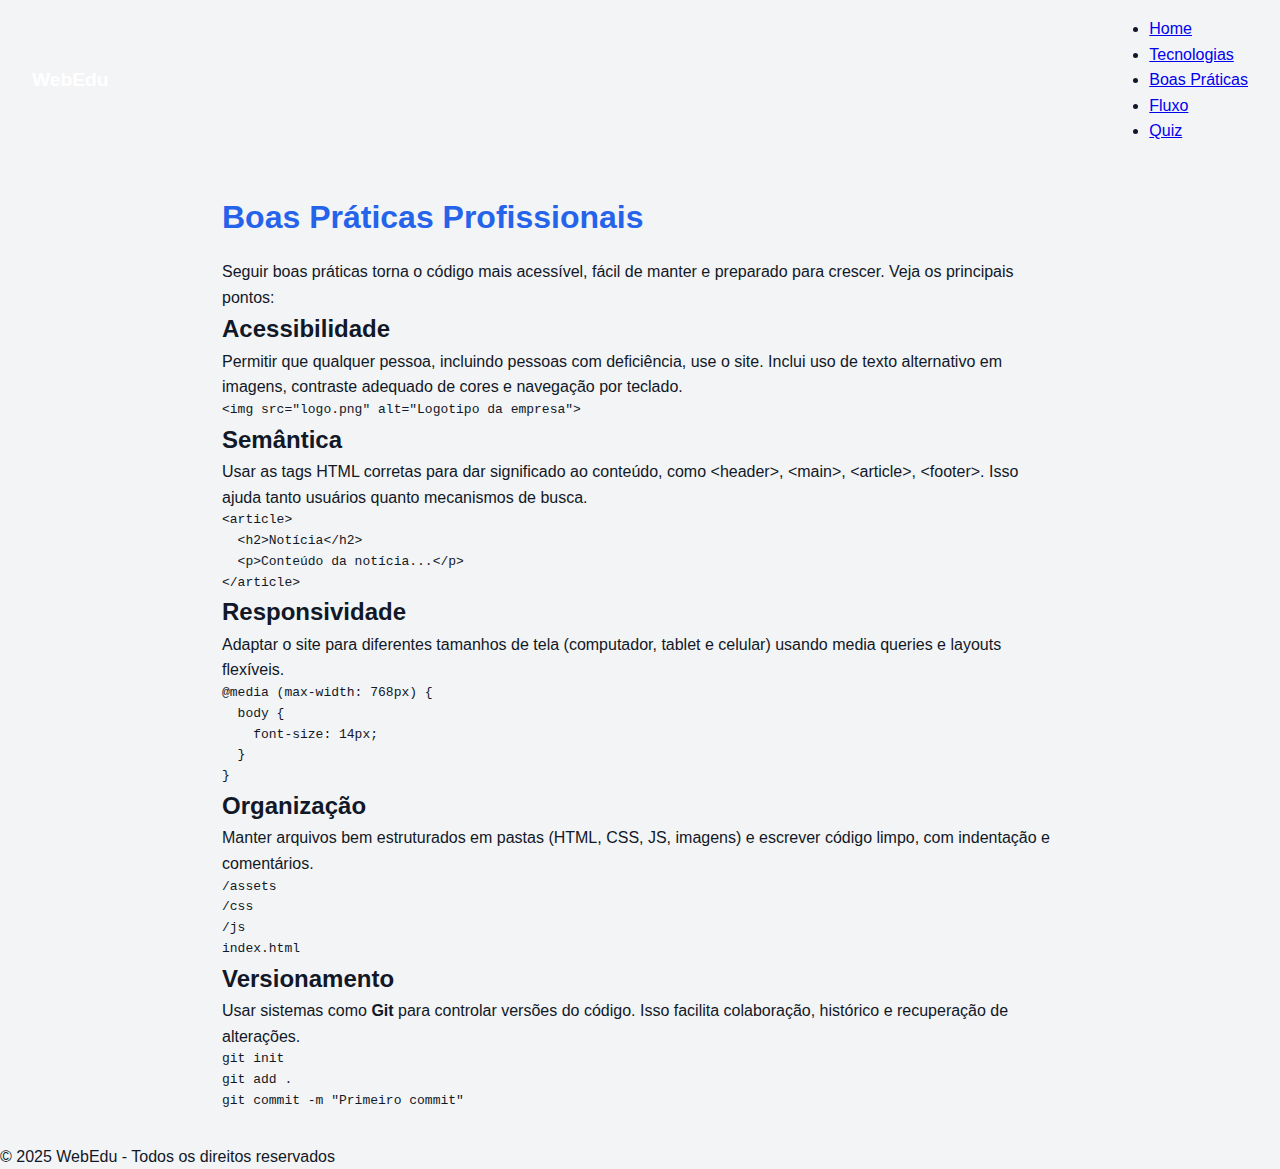
<file: boas-praticas.html>
<!DOCTYPE html>
<html lang="pt-BR">
<head>
  <meta charset="UTF-8">
  <meta name="viewport" content="width=device-width, initial-scale=1.0">
  <title>Boas Práticas</title>
  <link rel="stylesheet" href="style.css">
  <script defer src="app.js"></script>
</head>
<body>
  <header>
    <nav class="navbar">
      <a href="index.html" class="logo">WebEdu</a>
      <ul class="nav-links">
        <li><a href="index.html">Home</a></li>
        <li><a href="tecnologias.html">Tecnologias</a></li>
        <li><a href="boas-praticas.html" class="active">Boas Práticas</a></li>
        <li><a href="fluxo.html">Fluxo</a></li>
        <li><a href="quiz.html">Quiz</a></li>
      </ul>
    </nav>
  </header>

  <main class="content">
    <h1>Boas Práticas Profissionais</h1>
    <p>Seguir boas práticas torna o código mais acessível, fácil de manter e preparado para crescer. Veja os principais pontos:</p>

    <section class="practice">
      <h2>Acessibilidade</h2>
      <p>Permitir que qualquer pessoa, incluindo pessoas com deficiência, use o site. Inclui uso de texto alternativo em imagens, contraste adequado de cores e navegação por teclado.</p>
      <pre><code>&lt;img src="logo.png" alt="Logotipo da empresa"&gt;</code></pre>
    </section>

    <section class="practice">
      <h2>Semântica</h2>
      <p>Usar as tags HTML corretas para dar significado ao conteúdo, como &lt;header&gt;, &lt;main&gt;, &lt;article&gt;, &lt;footer&gt;. Isso ajuda tanto usuários quanto mecanismos de busca.</p>
      <pre><code>&lt;article&gt;
  &lt;h2&gt;Notícia&lt;/h2&gt;
  &lt;p&gt;Conteúdo da notícia...&lt;/p&gt;
&lt;/article&gt;</code></pre>
    </section>

    <section class="practice">
      <h2>Responsividade</h2>
      <p>Adaptar o site para diferentes tamanhos de tela (computador, tablet e celular) usando media queries e layouts flexíveis.</p>
      <pre><code>@media (max-width: 768px) {
  body {
    font-size: 14px;
  }
}</code></pre>
    </section>

    <section class="practice">
      <h2>Organização</h2>
      <p>Manter arquivos bem estruturados em pastas (HTML, CSS, JS, imagens) e escrever código limpo, com indentação e comentários.</p>
      <pre><code>/assets
/css
/js
index.html</code></pre>
    </section>

    <section class="practice">
      <h2>Versionamento</h2>
      <p>Usar sistemas como <strong>Git</strong> para controlar versões do código. Isso facilita colaboração, histórico e recuperação de alterações.</p>
      <pre><code>git init
git add .
git commit -m "Primeiro commit"</code></pre>
    </section>
  </main>

  <footer>
    <p>&copy; 2025 WebEdu - Todos os direitos reservados</p>
  </footer>
</body>
</html>
</file>
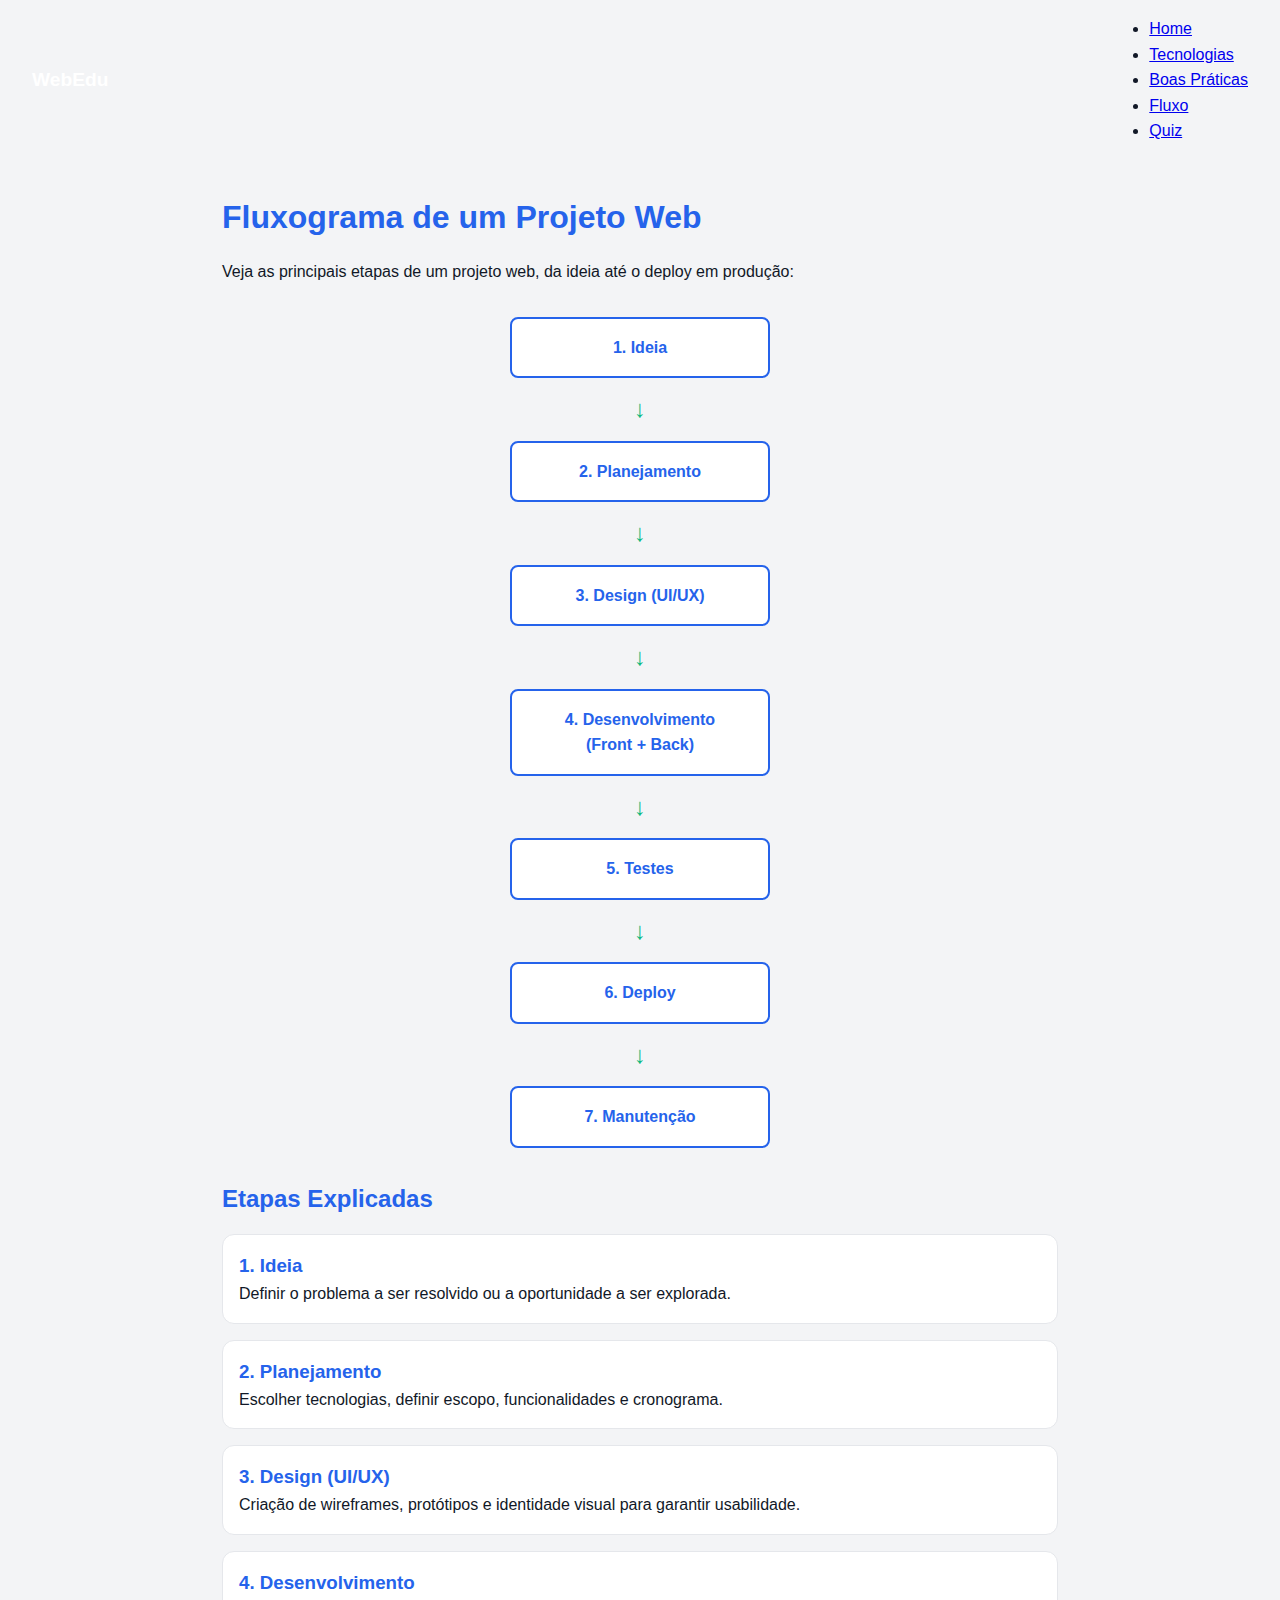
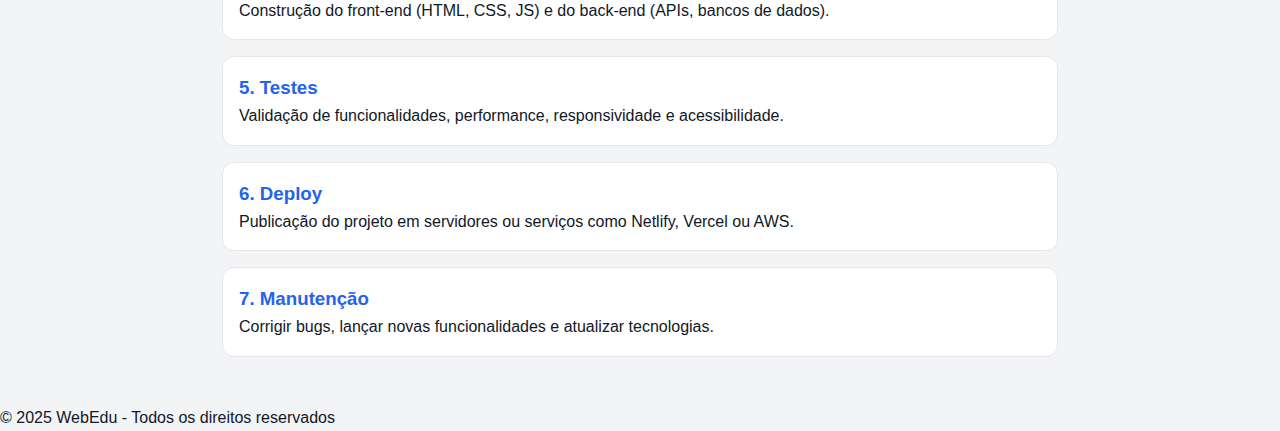
<file: fluxo.html>
<!DOCTYPE html>
<html lang="pt-BR">
<head>
  <meta charset="UTF-8">
  <meta name="viewport" content="width=device-width, initial-scale=1.0">
  <title>Fluxo do Projeto</title>
  <link rel="stylesheet" href="style.css">
  <script defer src="app.js"></script>
</head>
<body>
  <header>
    <nav class="navbar">
      <a href="index.html" class="logo">WebEdu</a>
      <ul class="nav-links">
        <li><a href="index.html">Home</a></li>
        <li><a href="tecnologias.html">Tecnologias</a></li>
        <li><a href="boas-praticas.html">Boas Práticas</a></li>
        <li><a href="fluxo.html" class="active">Fluxo</a></li>
        <li><a href="quiz.html">Quiz</a></li>
      </ul>
    </nav>
  </header>

  <main class="content">
    <h1>Fluxograma de um Projeto Web</h1>
    <p>Veja as principais etapas de um projeto web, da ideia até o deploy em produção:</p>

    <section class="fluxograma">
      <div class="step">1. Ideia</div>
      <div class="arrow">↓</div>
      <div class="step">2. Planejamento</div>
      <div class="arrow">↓</div>
      <div class="step">3. Design (UI/UX)</div>
      <div class="arrow">↓</div>
      <div class="step">4. Desenvolvimento (Front + Back)</div>
      <div class="arrow">↓</div>
      <div class="step">5. Testes</div>
      <div class="arrow">↓</div>
      <div class="step">6. Deploy</div>
      <div class="arrow">↓</div>
      <div class="step">7. Manutenção</div>
    </section>

    <section class="etapas">
      <h2>Etapas Explicadas</h2>

      <article>
        <h3>1. Ideia</h3>
        <p>Definir o problema a ser resolvido ou a oportunidade a ser explorada.</p>
      </article>

      <article>
        <h3>2. Planejamento</h3>
        <p>Escolher tecnologias, definir escopo, funcionalidades e cronograma.</p>
      </article>

      <article>
        <h3>3. Design (UI/UX)</h3>
        <p>Criação de wireframes, protótipos e identidade visual para garantir usabilidade.</p>
      </article>

      <article>
        <h3>4. Desenvolvimento</h3>
        <p>Construção do front-end (HTML, CSS, JS) e do back-end (APIs, bancos de dados).</p>
      </article>

      <article>
        <h3>5. Testes</h3>
        <p>Validação de funcionalidades, performance, responsividade e acessibilidade.</p>
      </article>

      <article>
        <h3>6. Deploy</h3>
        <p>Publicação do projeto em servidores ou serviços como Netlify, Vercel ou AWS.</p>
      </article>

      <article>
        <h3>7. Manutenção</h3>
        <p>Corrigir bugs, lançar novas funcionalidades e atualizar tecnologias.</p>
      </article>
    </section>
  </main>

  <footer>
    <p>&copy; 2025 WebEdu - Todos os direitos reservados</p>
  </footer>
</body>
</html>
</file>
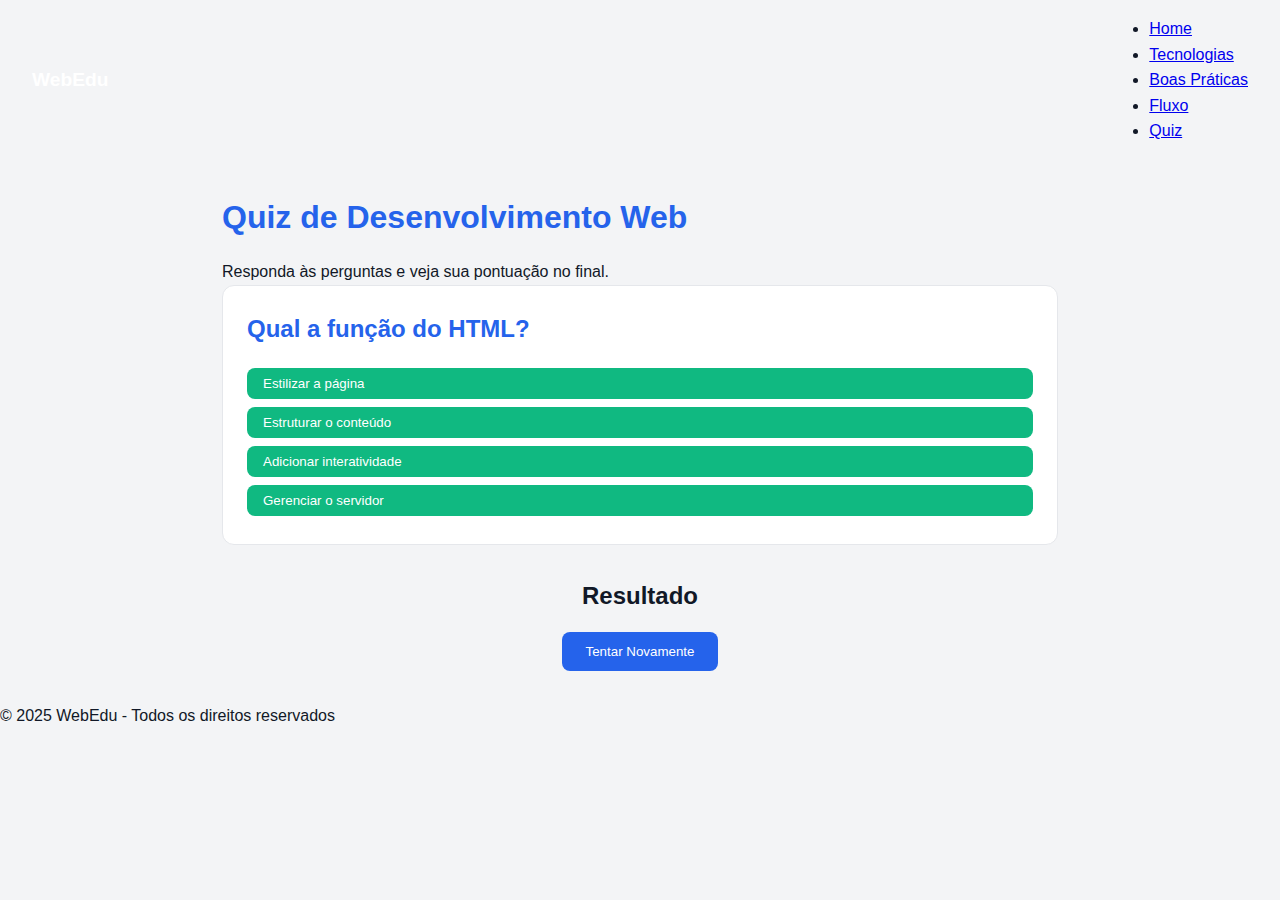
<file: quiz.html>
<!DOCTYPE html>
<html lang="pt-BR">
<head>
  <meta charset="UTF-8">
  <meta name="viewport" content="width=device-width, initial-scale=1.0">
  <title>Quiz Web</title>
  <link rel="stylesheet" href="style.css">
  <script defer src="app.js"></script>
</head>
<body>
  <header>
    <nav class="navbar">
      <a href="index.html" class="logo">WebEdu</a>
      <ul class="nav-links">
        <li><a href="index.html">Home</a></li>
        <li><a href="tecnologias.html">Tecnologias</a></li>
        <li><a href="boas-praticas.html">Boas Práticas</a></li>
        <li><a href="fluxo.html">Fluxo</a></li>
        <li><a href="quiz.html" class="active">Quiz</a></li>
      </ul>
    </nav>
  </header>

  <main class="content">
    <h1>Quiz de Desenvolvimento Web</h1>
    <p>Responda às perguntas e veja sua pontuação no final.</p>

    <section id="quiz-container"></section>

    <div id="quiz-result" class="hidden">
      <h2>Resultado</h2>
      <p id="score"></p>
      <button onclick="restartQuiz()">Tentar Novamente</button>
    </div>
  </main>

  <footer>
    <p>&copy; 2025 WebEdu - Todos os direitos reservados</p>
  </footer>
</body>
</html>
</file>
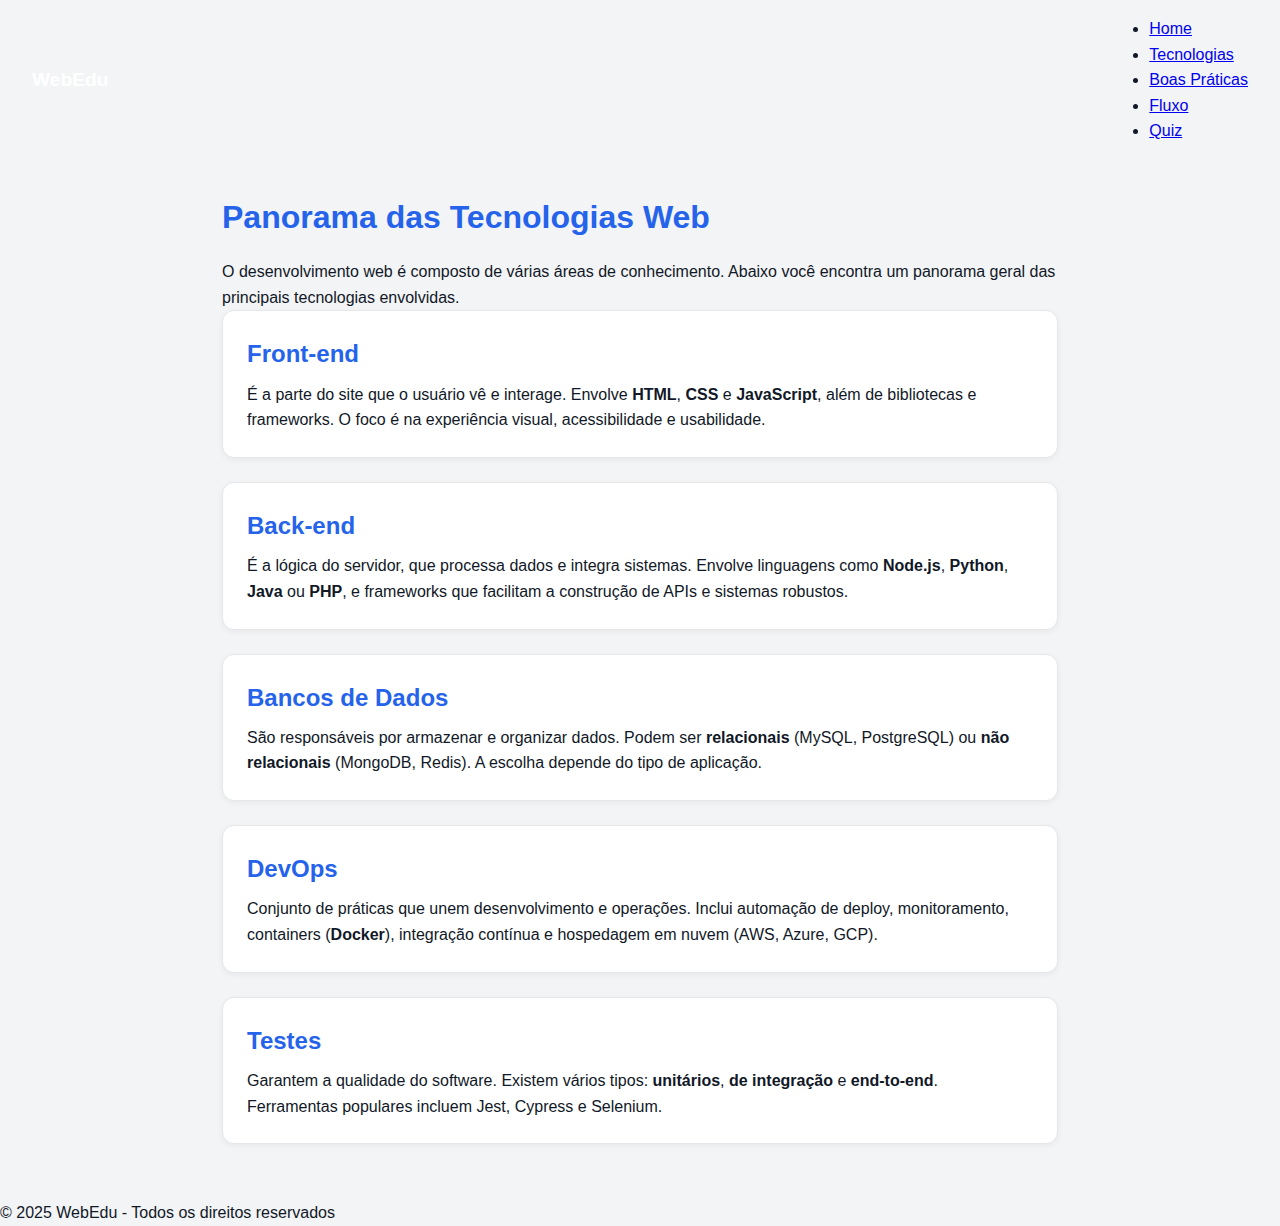
<file: tecnologias.html>
<!DOCTYPE html>
<html lang="pt-BR">
<head>
  <meta charset="UTF-8">
  <meta name="viewport" content="width=device-width, initial-scale=1.0">
  <title>Tecnologias Web</title>
  <link rel="stylesheet" href="style.css">
  <script defer src="app.js"></script>
</head>
<body>
  <header>
    <nav class="navbar">
      <a href="index.html" class="logo">WebEdu</a>
      <ul class="nav-links">
        <li><a href="index.html">Home</a></li>
        <li><a href="tecnologias.html" class="active">Tecnologias</a></li>
        <li><a href="boas-praticas.html">Boas Práticas</a></li>
        <li><a href="fluxo.html">Fluxo</a></li>
        <li><a href="quiz.html">Quiz</a></li>
      </ul>
    </nav>
  </header>

  <main class="content">
    <h1>Panorama das Tecnologias Web</h1>
    <p>O desenvolvimento web é composto de várias áreas de conhecimento. Abaixo você encontra um panorama geral das principais tecnologias envolvidas.</p>

    <section class="tech-section">
      <h2>Front-end</h2>
      <p>É a parte do site que o usuário vê e interage. Envolve <strong>HTML</strong>, <strong>CSS</strong> e <strong>JavaScript</strong>, além de bibliotecas e frameworks. O foco é na experiência visual, acessibilidade e usabilidade.</p>
    </section>

    <section class="tech-section">
      <h2>Back-end</h2>
      <p>É a lógica do servidor, que processa dados e integra sistemas. Envolve linguagens como <strong>Node.js</strong>, <strong>Python</strong>, <strong>Java</strong> ou <strong>PHP</strong>, e frameworks que facilitam a construção de APIs e sistemas robustos.</p>
    </section>

    <section class="tech-section">
      <h2>Bancos de Dados</h2>
      <p>São responsáveis por armazenar e organizar dados. Podem ser <strong>relacionais</strong> (MySQL, PostgreSQL) ou <strong>não relacionais</strong> (MongoDB, Redis). A escolha depende do tipo de aplicação.</p>
    </section>

    <section class="tech-section">
      <h2>DevOps</h2>
      <p>Conjunto de práticas que unem desenvolvimento e operações. Inclui automação de deploy, monitoramento, containers (<strong>Docker</strong>), integração contínua e hospedagem em nuvem (AWS, Azure, GCP).</p>
    </section>

    <section class="tech-section">
      <h2>Testes</h2>
      <p>Garantem a qualidade do software. Existem vários tipos: <strong>unitários</strong>, <strong>de integração</strong> e <strong>end-to-end</strong>. Ferramentas populares incluem Jest, Cypress e Selenium.</p>
    </section>
  </main>

  <footer>
    <p>&copy; 2025 WebEdu - Todos os direitos reservados</p>
  </footer>
</body>
</html>
</file>
<file: style.css>
/* Variáveis */
:root {
  --color-primary: #2563EB; /* azul */
  --color-secondary: #10B981; /* verde */
  --color-text: #111827;
  --color-bg: #F3F4F6;
  --color-border: #E5E7EB;
  --font-title: 'Poppins', sans-serif;
  --font-text: 'Inter', sans-serif;
}

/* Reset básico */
* {
  margin: 0;
  padding: 0;
  box-sizing: border-box;
}

body {
  font-family: var(--font-text);
  background: var(--color-bg);
  color: var(--color-text);
  line-height: 1.6;
}

/* Cabeçalho */
.site-header {
  background: var(--color-primary);
  color: white;
  position: fixed;
  width: 100%;
  top: 0;
  z-index: 100;
}

.navbar {
  display: flex;
  justify-content: space-between;
  align-items: center;
  padding: 1rem 2rem;
}

.logo {
  color: white;
  font-weight: bold;
  font-size: 1.2rem;
  text-decoration: none;
  display: flex;
  align-items: center;
  gap: 0.5rem;
}

.menu {
  list-style: none;
  display: flex;
  gap: 1rem;
}

.menu a {
  color: white;
  text-decoration: none;
}

.menu-toggle {
  display: none;
  background: none;
  border: none;
  color: white;
  font-size: 1.5rem;
}

/* Mobile */
@media (max-width: 768px) {
  .menu {
    display: none;
    flex-direction: column;
    background: var(--color-primary);
    position: absolute;
    right: 0;
    top: 100%;
    padding: 1rem;
  }

  .menu.active {
    display: flex;
  }

  .menu-toggle {
    display: block;
  }
}

/* Hero */
.hero {
  padding: 8rem 2rem 4rem;
  text-align: center;
}

.hero h1 {
  font-family: var(--font-title);
  font-size: 2rem;
  margin-bottom: 1rem;
}

.btn {
  display: inline-block;
  margin-top: 1rem;
  padding: 0.75rem 1.5rem;
  background: var(--color-secondary);
  color: white;
  border-radius: 0.5rem;
  text-decoration: none;
  font-weight: bold;
}

/* Rodapé */
.site-footer {
  text-align: center;
  padding: 1rem;
  border-top: 1px solid var(--color-border);
  margin-top: 2rem;
}
/* Cards da Home */
.cards {
  display: grid;
  grid-template-columns: repeat(auto-fit, minmax(280px, 1fr));
  gap: 1.5rem;
  padding: 2rem;
}

.card {
  background: white;
  border: 1px solid var(--color-border);
  border-radius: 0.75rem;
  padding: 1.5rem;
  box-shadow: 0 2px 6px rgba(0,0,0,0.05);
}

.card h2 {
  color: var(--color-primary);
  margin-bottom: 0.75rem;
}

.card pre {
  background: var(--color-bg);
  padding: 0.75rem;
  border-radius: 0.5rem;
  overflow-x: auto;
  font-size: 0.9rem;
}

/* Página de Tecnologias */
.content {
  padding: 2rem;
  max-width: 900px;
  margin: 0 auto;
}

.content h1 {
  color: var(--color-primary);
  margin-bottom: 1rem;
}

.tech-section {
  background: white;
  border: 1px solid var(--color-border);
  border-radius: 0.75rem;
  padding: 1.5rem;
  margin-bottom: 1.5rem;
  box-shadow: 0 2px 6px rgba(0,0,0,0.05);
}

.tech-section h2 {
  color: var(--color-primary);
  margin-bottom: 0.5rem;
}
/* Fluxograma */
.fluxograma {
  display: flex;
  flex-direction: column;
  align-items: center;
  gap: 0.75rem;
  margin: 2rem 0;
}

.step {
  background: white;
  border: 2px solid var(--color-primary);
  color: var(--color-primary);
  font-weight: bold;
  padding: 1rem 2rem;
  border-radius: 0.5rem;
  text-align: center;
  width: 260px;
}

.arrow {
  font-size: 1.5rem;
  color: var(--color-secondary);
}

.etapas {
  margin-top: 2rem;
}

.etapas h2 {
  color: var(--color-primary);
  margin-bottom: 1rem;
}

.etapas article {
  background: white;
  border: 1px solid var(--color-border);
  border-radius: 0.75rem;
  padding: 1rem;
  margin-bottom: 1rem;
}

.etapas h3 {
  color: var(--color-primary);
}
/* Quiz */
.quiz-question {
  background: white;
  border: 1px solid var(--color-border);
  border-radius: 0.75rem;
  padding: 1.5rem;
  margin-bottom: 1rem;
}

.quiz-question h2 {
  margin-bottom: 1rem;
  color: var(--color-primary);
}

.quiz-question ul {
  list-style: none;
  padding: 0;
}

.quiz-question button {
  background: var(--color-secondary);
  color: white;
  border: none;
  padding: 0.5rem 1rem;
  margin: 0.25rem 0;
  border-radius: 0.5rem;
  cursor: pointer;
  transition: background 0.3s;
  width: 100%;
  text-align: left;
}

.quiz-question button:hover {
  background: #059669; /* tom mais escuro do verde */
}

#quiz-result {
  text-align: center;
  margin-top: 2rem;
}

#quiz-result button {
  background: var(--color-primary);
  color: white;
  border: none;
  padding: 0.75rem 1.5rem;
  border-radius: 0.5rem;
  cursor: pointer;
  margin-top: 1rem;
}
</file>
